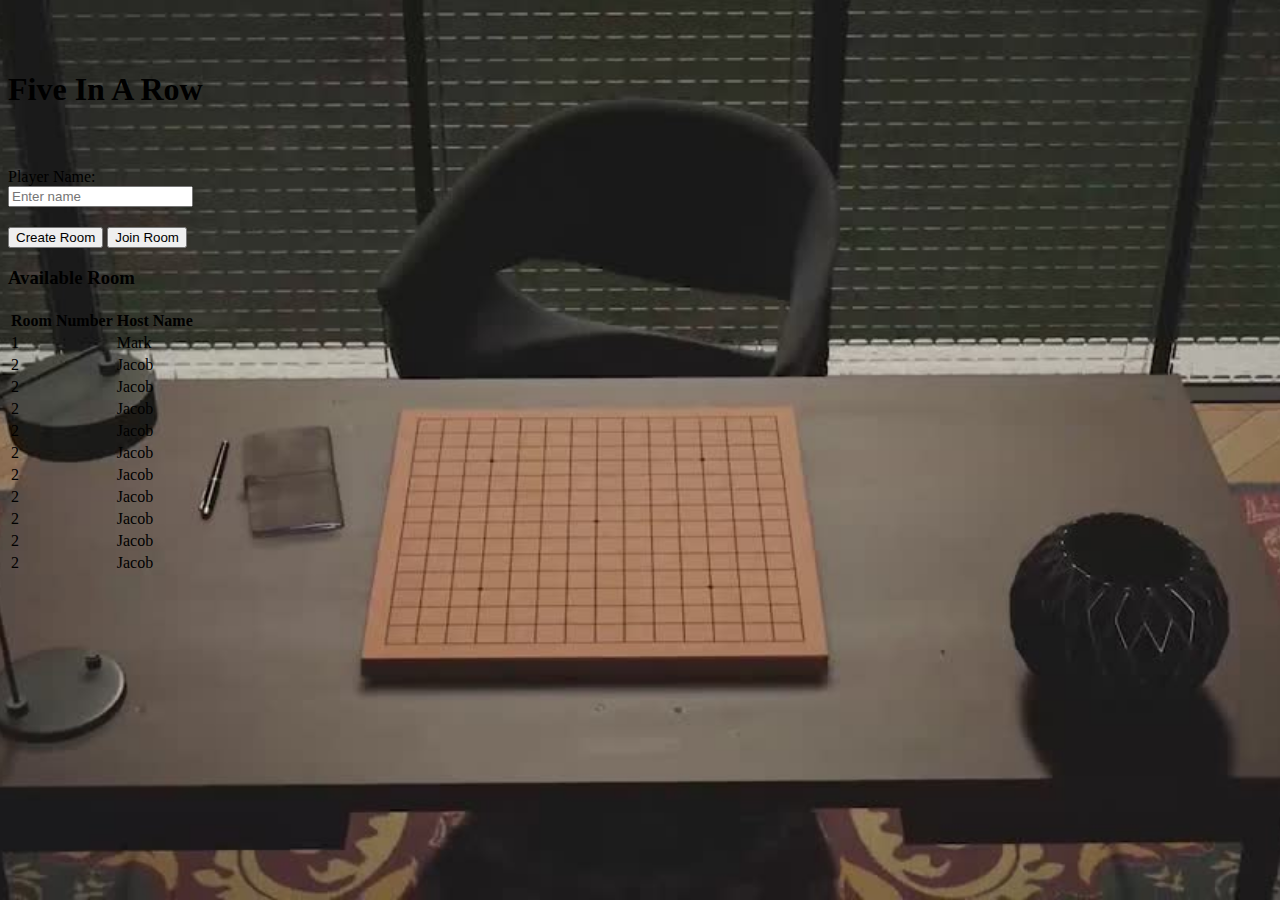
<file: index.html>
<!doctype html>
<html lang="en">

<head>
  <meta charset="utf-8">
  <meta name="viewport" content="width=device-width, initial-scale=1">
  <title>Five In A Row</title>
  <link href="https://cdn.jsdelivr.net/npm/bootstrap@5.2.0/dist/css/bootstrap.min.css" rel="stylesheet"
    integrity="sha384-gH2yIJqKdNHPEq0n4Mqa/HGKIhSkIHeL5AyhkYV8i59U5AR6csBvApHHNl/vI1Bx" crossorigin="anonymous">
  <link rel="stylesheet" href="res/index.css">
</head>

<body class="bg text-white">

  <h1 class="text-center heading">Five In A Row</h1>
  <div class="container">
    <div class="row">
      <div class="col">
        <div class="row formgroup">
          <div class="col-lg-3 align-items-center">
            <label>Player Name:</label>
          </div>
          <div class="col-lg-9">
            <input class="form-control" id="playerNameInput" placeholder="Enter name">
          </div>
        </div>
        <button id="btnCreateRoom" type="button" class="btn btn-primary w-100">Create Room</button>
        <button id="btnJoinRoom" type="button" class="btn btn-success w-100">Join Room</button>

      </div>
      <div class="col text-center">
        <h3>Available Room</h3>
        <div id="divRoomTable">
          <table id="roomTable" class="table table-hover table-dark">
            <thead>
              <tr>
                <th scope="col">Room Number</th>
                <th scope="col">Host Name</th>
              </tr>
            </thead>
            <tbody>
              <tr>
                <td>1</th>
                <td>Mark</td>
              </tr>
              <tr>
                <td>2</th>
                <td>Jacob</td>
              </tr>
              <tr>
                <td>2</th>
                <td>Jacob</td>
              </tr>
              <tr>
                <td>2</th>
                <td>Jacob</td>
              </tr>
              <tr>
                <td>2</th>
                <td>Jacob</td>
              </tr>
              <tr>
                <td>2</th>
                <td>Jacob</td>
              </tr>
              <tr>
                <td>2</th>
                <td>Jacob</td>
              </tr>
              <tr>
                <td>2</th>
                <td>Jacob</td>
              </tr>
              <tr>
                <td>2</th>
                <td>Jacob</td>
              </tr>
              <tr>
                <td>2</th>
                <td>Jacob</td>
              </tr>
              <tr>
                <td>2</th>
                <td>Jacob</td>
              </tr>
            </tbody>
          </table>
        </div>

      </div>
    </div>
  </div>









  <script src="https://cdn.jsdelivr.net/npm/bootstrap@5.2.0/dist/js/bootstrap.bundle.min.js"
    integrity="sha384-A3rJD856KowSb7dwlZdYEkO39Gagi7vIsF0jrRAoQmDKKtQBHUuLZ9AsSv4jD4Xa"
    crossorigin="anonymous"></script>
  <script src="https://code.jquery.com/jquery-3.6.0.js" integrity="sha256-H+K7U5CnXl1h5ywQfKtSj8PCmoN9aaq30gDh27Xc0jk="
    crossorigin="anonymous"></script>
  <script src="res/index.js"></script>
</body>

</html>
</file>
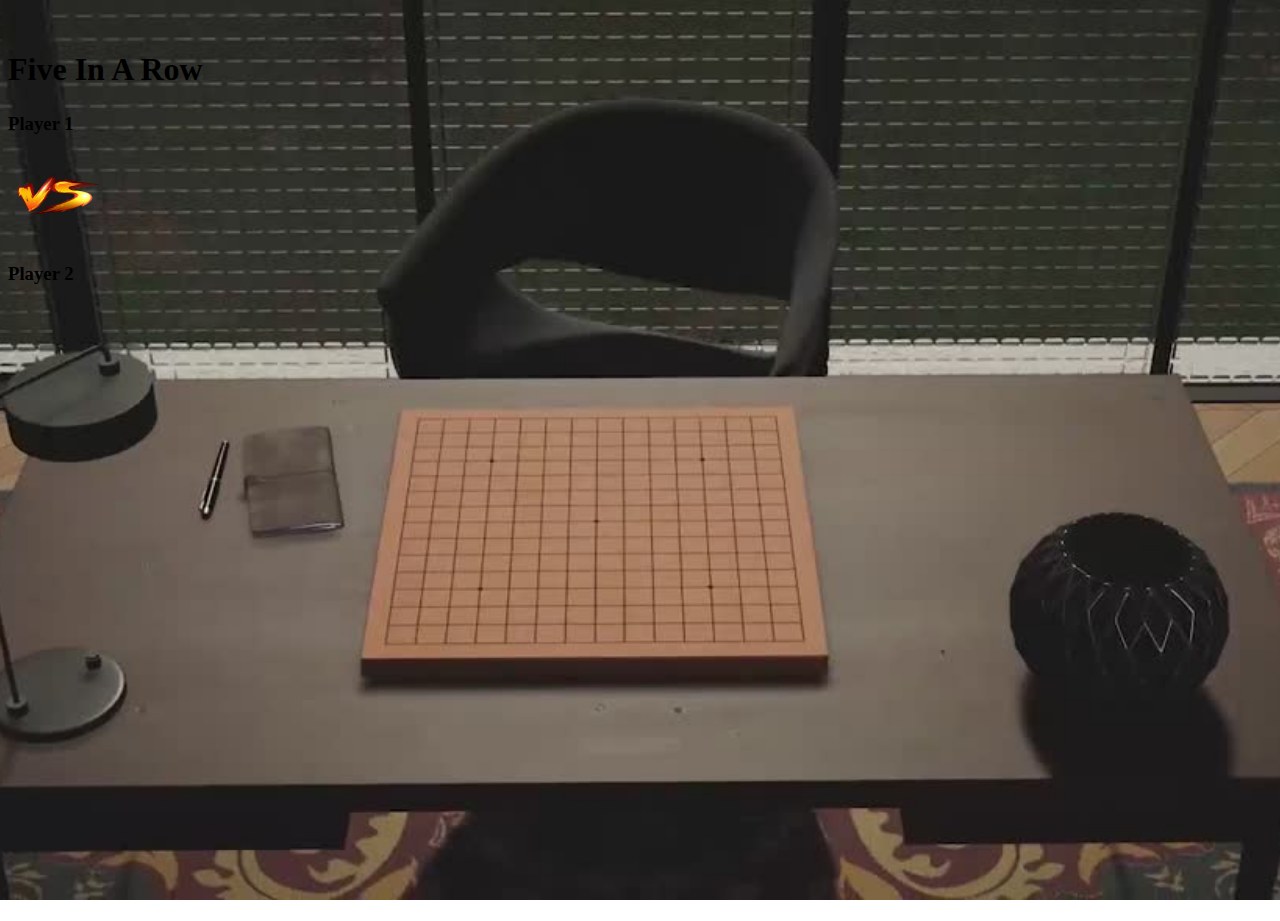
<file: gameRoom.html>
<!doctype html>
<html lang="en">

<head>
    <meta charset="utf-8">
    <meta name="viewport" content="width=device-width, initial-scale=1">
    <title>Five In A Row</title>
    <link href="https://cdn.jsdelivr.net/npm/bootstrap@5.2.0/dist/css/bootstrap.min.css" rel="stylesheet"
        integrity="sha384-gH2yIJqKdNHPEq0n4Mqa/HGKIhSkIHeL5AyhkYV8i59U5AR6csBvApHHNl/vI1Bx" crossorigin="anonymous">
    <link rel="stylesheet" href="res/gameRoom.css">
</head>

<body class="bg text-white">

    <h1 class="text-center heading">Five In A Row</h1>
    <div class="container">
        <div class="row">
            <div class="col-4">
                <h3 id="h3player1" class="text-center">Player 1</h3>
            </div>
            <div class="col-4 text-center">
                <img src="img/vs.png" width="100" height="80">
            </div>
            <div class="col-4">
                <h3 class="text-center">Player 2</h3>
            </div>
        </div>
    </div>

    <div>
        <div id="gameBoard">

        </div>
    </div>
    

    <script src="https://cdn.jsdelivr.net/npm/bootstrap@5.2.0/dist/js/bootstrap.bundle.min.js"
        integrity="sha384-A3rJD856KowSb7dwlZdYEkO39Gagi7vIsF0jrRAoQmDKKtQBHUuLZ9AsSv4jD4Xa"
        crossorigin="anonymous"></script>
    <script src="https://code.jquery.com/jquery-3.6.0.js"
        integrity="sha256-H+K7U5CnXl1h5ywQfKtSj8PCmoN9aaq30gDh27Xc0jk=" crossorigin="anonymous"></script>
    <script src="res/gameRoom.js"></script>
</body>

</html>
</file>
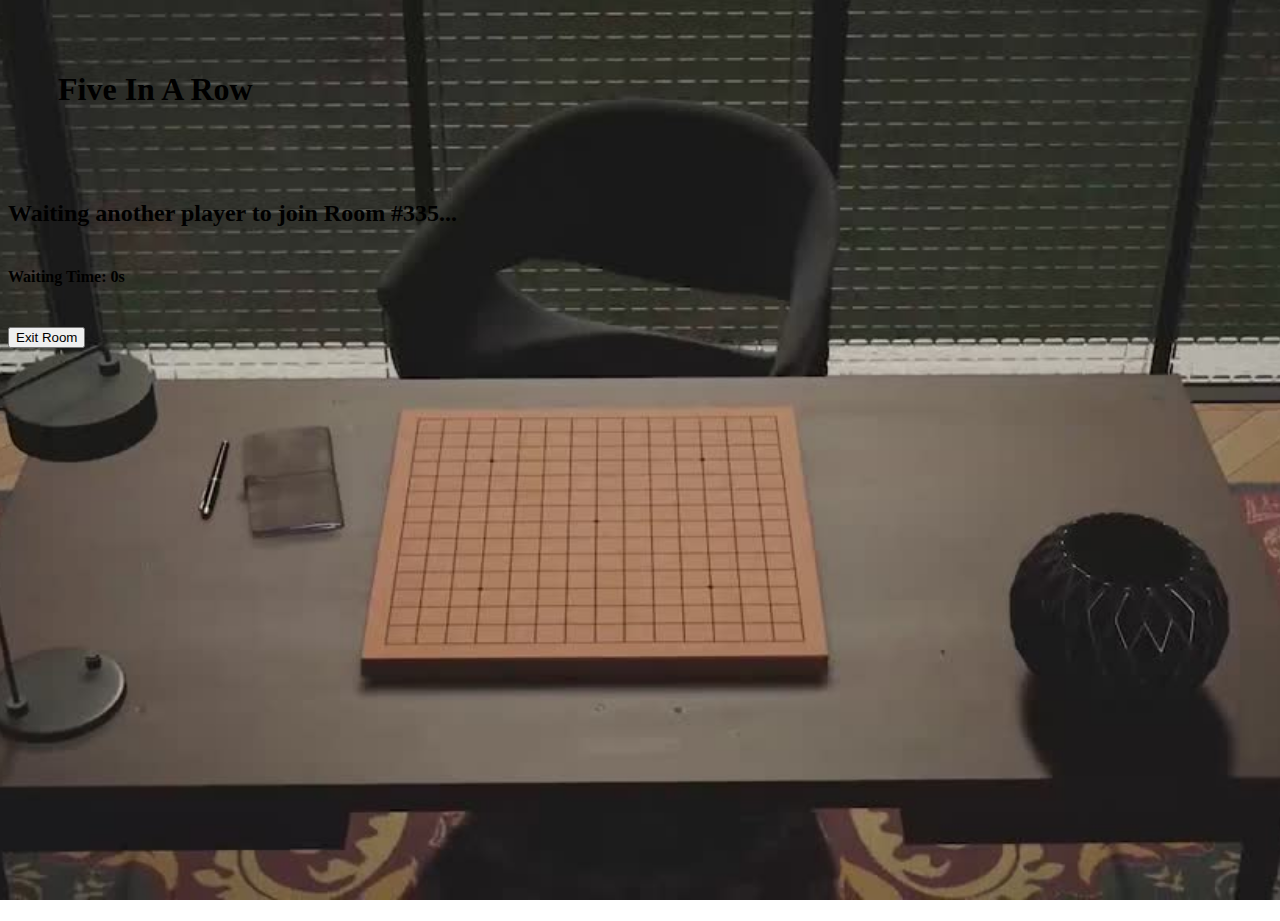
<file: waitRoom.html>
<!doctype html>
<html lang="en">

<head>
    <meta charset="utf-8">
    <meta name="viewport" content="width=device-width, initial-scale=1">
    <title>Five In A Row</title>
    <link href="https://cdn.jsdelivr.net/npm/bootstrap@5.2.0/dist/css/bootstrap.min.css" rel="stylesheet"
        integrity="sha384-gH2yIJqKdNHPEq0n4Mqa/HGKIhSkIHeL5AyhkYV8i59U5AR6csBvApHHNl/vI1Bx" crossorigin="anonymous">
    <link rel="stylesheet" href="res/waitRoom.css">
</head>

<body class="bg text-white">

    <h1 class="text-center">Five In A Row</h1>
    <h2 class="text-center">Waiting another player to join Room #335...</h2>
    <h4 id="h4WaitTime" class="text-center">Waiting Time: 0s</h4>
    <div class="text-center">
        <button id="btnExitRoom" type="button" class="btn btn-danger">Exit Room</button>
    </div>
    


    <script src="https://cdn.jsdelivr.net/npm/bootstrap@5.2.0/dist/js/bootstrap.bundle.min.js"
        integrity="sha384-A3rJD856KowSb7dwlZdYEkO39Gagi7vIsF0jrRAoQmDKKtQBHUuLZ9AsSv4jD4Xa"
        crossorigin="anonymous"></script>
    <script src="https://code.jquery.com/jquery-3.6.0.js"
        integrity="sha256-H+K7U5CnXl1h5ywQfKtSj8PCmoN9aaq30gDh27Xc0jk=" crossorigin="anonymous"></script>
    <script src="res/waitRoom.js"></script>
</body>

</html>
</file>
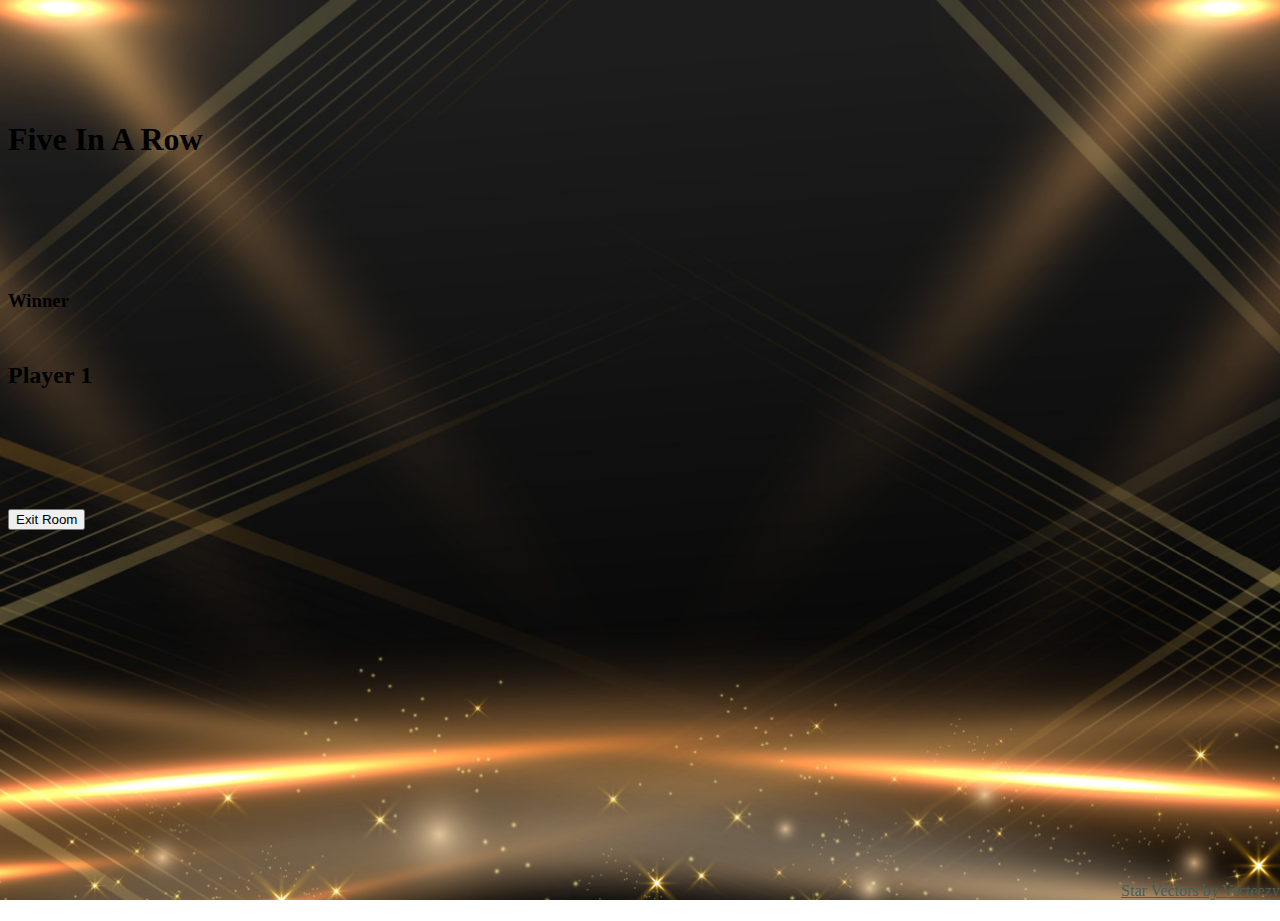
<file: winnerRoom.html>
<!doctype html>
<html lang="en">

<head>
    <meta charset="utf-8">
    <meta name="viewport" content="width=device-width, initial-scale=1">
    <title>Five In A Row</title>
    <link href="https://cdn.jsdelivr.net/npm/bootstrap@5.2.0/dist/css/bootstrap.min.css" rel="stylesheet"
        integrity="sha384-gH2yIJqKdNHPEq0n4Mqa/HGKIhSkIHeL5AyhkYV8i59U5AR6csBvApHHNl/vI1Bx" crossorigin="anonymous">
    <link rel="stylesheet" href="res/winnerRoom.css">
</head>

<body class="bg text-white">

    <h1 class="text-center">Five In A Row</h1>
    <h3 class="text-center">Winner</h2>
    <h2 class="text-center">Player 1</h2>
    <div id="winnerColor" class="text-center"></div>
    <div class="text-center divBtn">
        <button id="btnExitRoom" type="button" class="btn btn-danger">Exit Room</button>
    </div>

    <a href="https://www.vecteezy.com/free-vector/star">Star Vectors by Vecteezy</a>

    <script src="https://cdn.jsdelivr.net/npm/bootstrap@5.2.0/dist/js/bootstrap.bundle.min.js"
        integrity="sha384-A3rJD856KowSb7dwlZdYEkO39Gagi7vIsF0jrRAoQmDKKtQBHUuLZ9AsSv4jD4Xa"
        crossorigin="anonymous"></script>
    <script src="https://code.jquery.com/jquery-3.6.0.js"
        integrity="sha256-H+K7U5CnXl1h5ywQfKtSj8PCmoN9aaq30gDh27Xc0jk=" crossorigin="anonymous"></script>
    <script src="res/winnerRoom.js"></script>
</body>

</html>
</file>
<file: res/index.css>
html,
body {
    height: 100%;
}

.bg {
    background-image: url(../img/background.jpeg);
    height: 100%;
    /* Center and scale the image nicely */
    background-position: center;
    background-repeat: no-repeat;
    background-size: cover;
}

label {
    margin-top: 3px;
}

.heading {
    padding-top: 50px;
}

.btn {
    margin-top: 20px;
}

.formgroup {
    margin-top: 60px;
}

#divRoomTable {
    overflow: auto;
    height: 400px;
    margin-top: 20px;
    margin-bottom: 20px;
}
#divRoomTable thead th {
    position: sticky;
    top: 0;
    z-index: 1;
}
</file>
<file: res/gameRoom.css>
html,
body {
    height: 100%;
}

.bg {
    background-image: url(../img/background.jpeg);
    height: 100%;
    /* Center and scale the image nicely */
    background-position: center;
    background-repeat: no-repeat;
    background-size: cover;
}

.heading {
    padding-top: 30px;
}

h3 {
    margin-top: 25px;
}

#gameBoard {
    display: grid;
    grid-template-rows: 36px 36px 36px 36px 36px 36px 36px 36px 36px 36px 36px 36px 36px 36px 36px;
    grid-template-columns: 36px 36px 36px 36px 36px 36px 36px 36px 36px 36px 36px 36px 36px 36px 36px;

    grid-gap: 0px;
    /* Center the game board */
    margin: auto;
    width: 540px;
}

#gameBoard div {
    position: relative;
    aspect-ratio: 1;
}

.imgCell {
    width: 36px;
    height: 36px;
}

#gameBoard div:hover:before {
    position: absolute;
    content: '';
    background-color: #FF0000;
    border-radius: 50%;
    opacity: 0.5;
    width: 20px;
    height: 20px;
    top: 8px;
    left:8px;
    /* Transparent for all event */
    pointer-events: none;
}
</file>
<file: res/waitRoom.css>
html,
body {
    height: 100%;
}

.bg {
    background-image: url(../img/background.jpeg);
    height: 100%;
    /* Center and scale the image nicely */
    background-position: center;
    background-repeat: no-repeat;
    background-size: cover;
}

h1 {
    padding: 50px;
}

h2 {
    padding-top: 20px;
}

h4 {
    padding-top: 20px;
    padding-bottom: 20px;
}
</file>
<file: res/winnerRoom.css>
html,
body {
    width: 100%;
    height: 100%;
}

.bg {
    background-image: url(../img/winner.jpg);
    width: 100%;
    height: 100%;
    /* Center and scale the image nicely */
    background-position: center;
    background-repeat: no-repeat;
    background-size: cover;
}

h1 {
    padding-top: 100px;
    padding-bottom: 80px;
}

h2, h3 {
    padding-top: 30px;
}

.divBtn {
    padding-top: 100px;
}

a {
    position: absolute;
    right: 0;
    bottom: 0;
    color:rgb(67, 95, 95);
}
</file>
